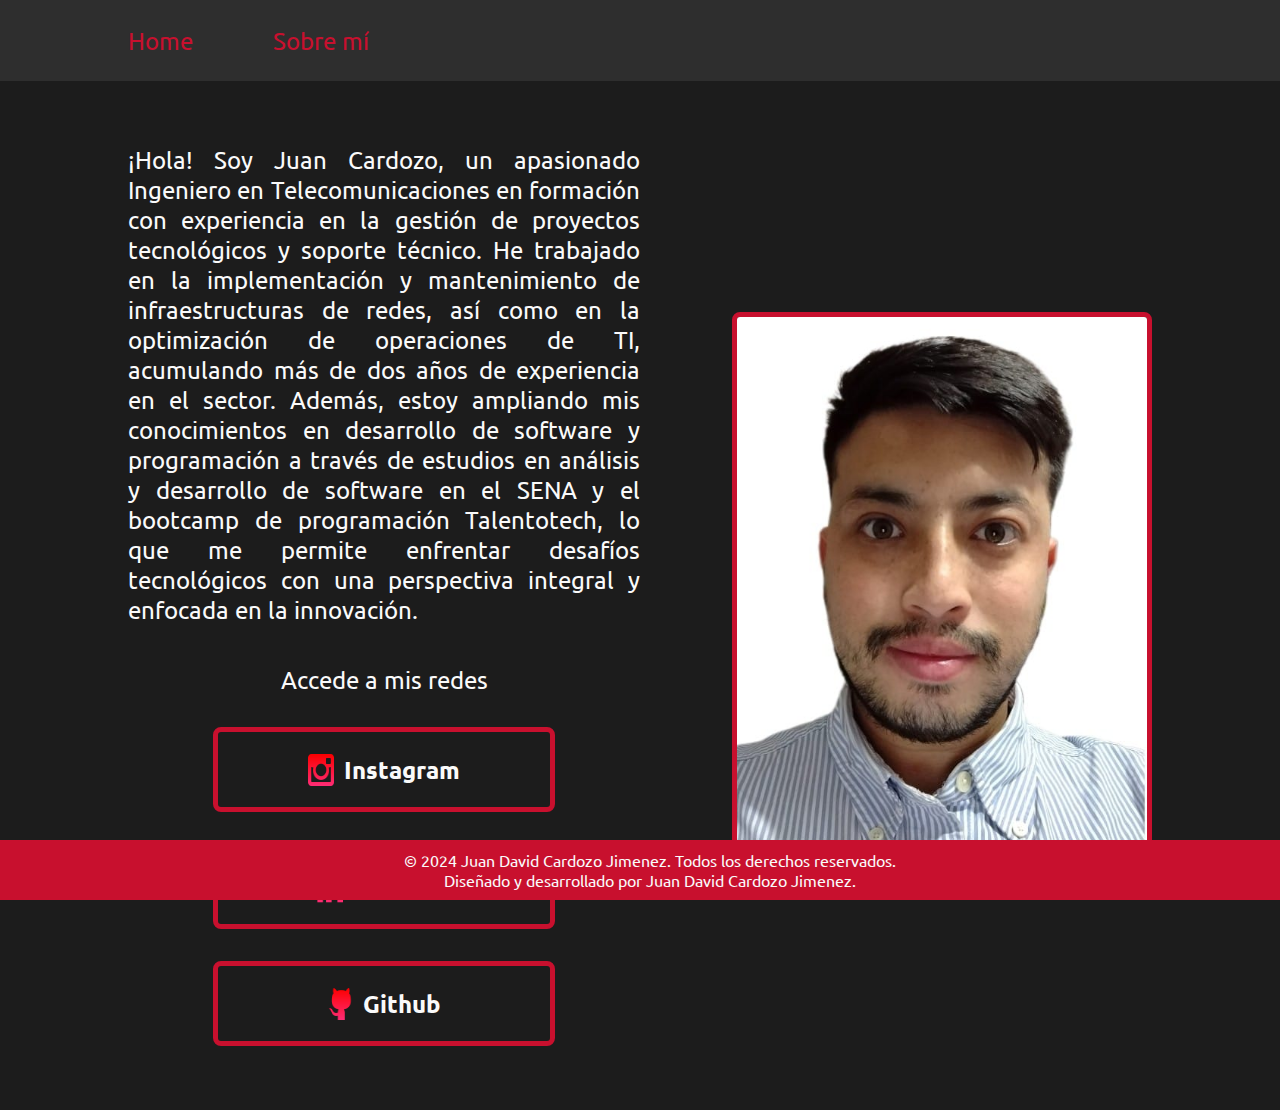
<file: index.html>
<!DOCTYPE html>
<html lang="en">
<head>
    <meta charset="UTF-8">
    <meta name="viewport" content="width=device-width, initial-scale=1.0">
    <title>Portafolio de Juan David Cardozo Jimenez</title>
    <link rel="stylesheet" href="./Styles/Style.css">

</head>
<body>
    <header class="header">
        <nav class="header__menu">
            <a href="index.html" class="header__menu__link">Home</a>
            <a href="about.html" class="header__menu__link">Sobre mí</a>
        </nav>
    </header>
    <main class="presentacion">
        <section class="presentacion__contenido">
            <p class="presentacion__contenido_texto"> ¡Hola! Soy Juan Cardozo, un apasionado Ingeniero en Telecomunicaciones en formación con experiencia en la gestión de proyectos tecnológicos y soporte técnico. He trabajado en la implementación y mantenimiento de infraestructuras de redes, así como en la optimización de operaciones de TI, acumulando más de dos años de experiencia en el sector. Además, estoy ampliando mis conocimientos en desarrollo de software y programación a través de estudios en análisis y desarrollo de software en el SENA y el bootcamp de programación Talentotech, lo que me permite enfrentar desafíos tecnológicos con una perspectiva integral y enfocada en la innovación. </p>
            <div class="presentacion__enlaces">
                <h2 class="presentacion_enlaces_subtitulo">Accede a mis redes</h2>
                <a href="https://www.instagram.com/juancardozopks/" class="presentacion__enlaces_link">
                    <img src="Assets/social3.png"> Instagram</a>
                <a href="https://www.linkedin.com/in/juan-david-cardozo-jimenez-605427b7/" class="presentacion__enlaces_link"> <img src="Assets/social2.png"> Linkedin</a>
                <a href="https://github.com/Pks77" class="presentacion__enlaces_link"> <img src="Assets/social.png"> Github</a>
            </div>     
        </section>
        <img src="Assets/foto.jpeg" alt="Foto de Juan Cardozo" class="presentacion__imagen">   
    </main>
    <footer class="diseno__derechos">
        <p>&copy; 2024 Juan David Cardozo Jimenez. Todos los derechos reservados.</p>
        <p>Diseñado y desarrollado por Juan David Cardozo Jimenez.</p>
    </footer>
</body>
</html>
</file>
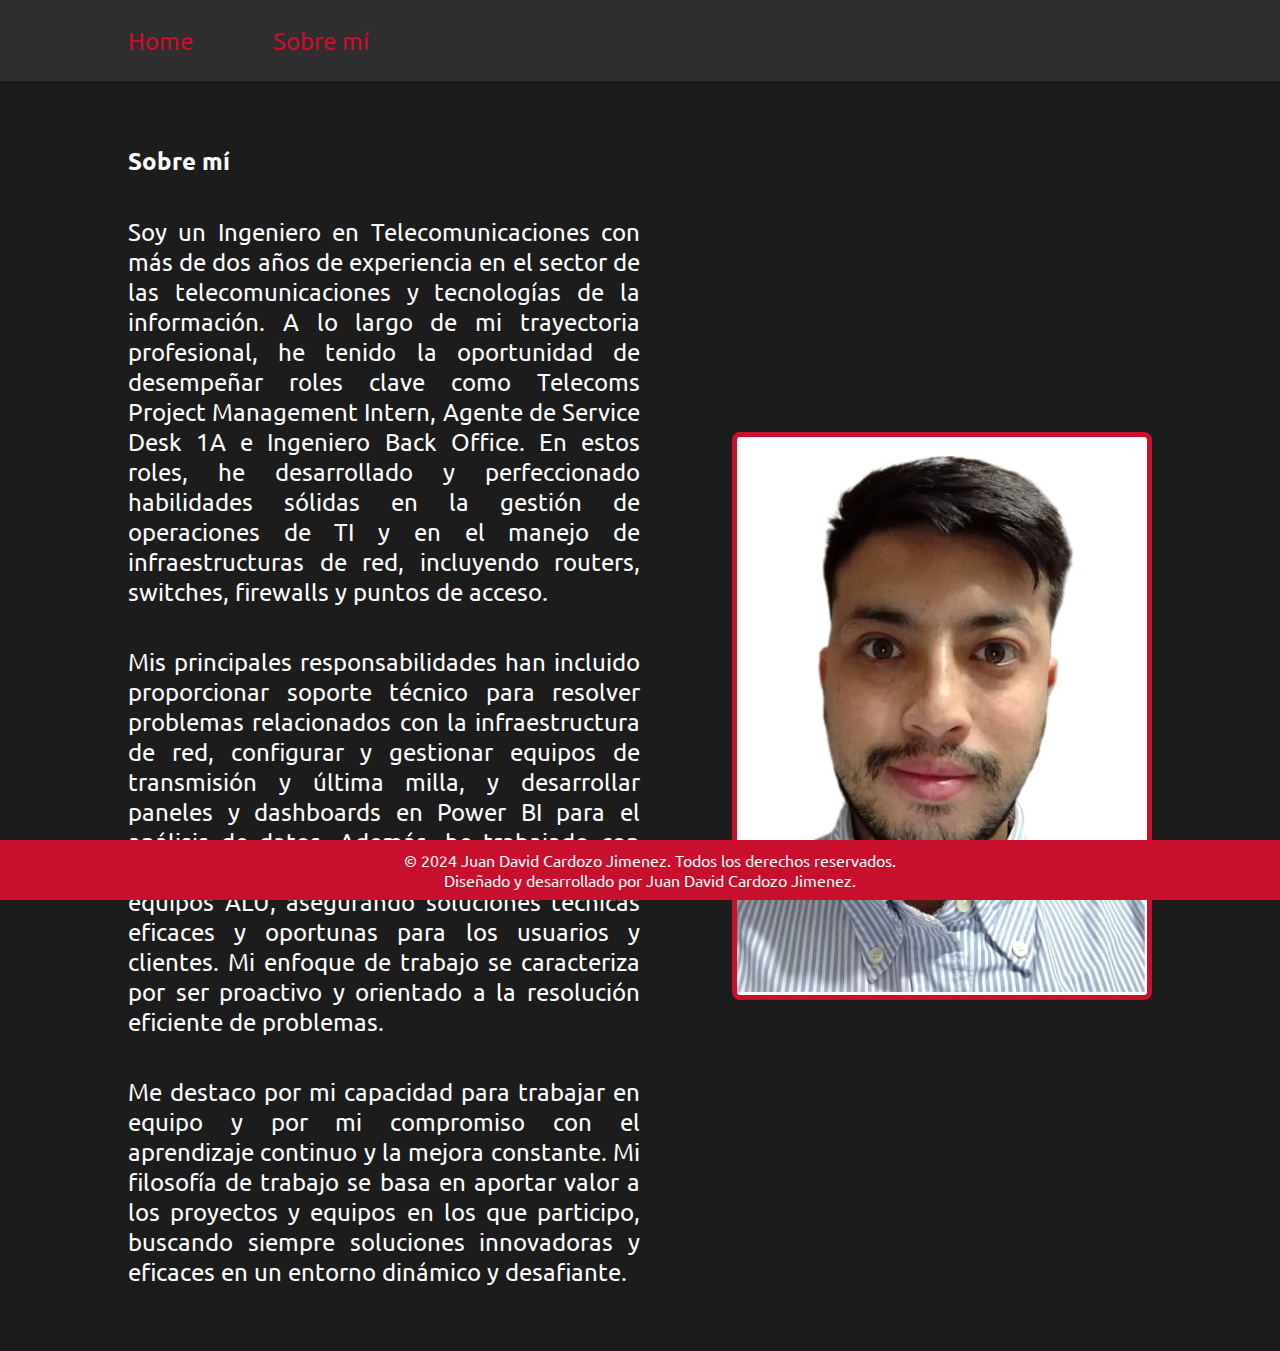
<file: about.html>
<!DOCTYPE html>
<html lang="es">
<head>
    <meta charset="UTF-8">
    <meta name="viewport" content="width=device-width, initial-scale=1.0">
    <title>Sobre mí</title>
    <link rel="stylesheet" href="./Styles/Style.css">
</head>
<body>
    <header class="header">
        <nav class="header__menu">
            <a href="index.html" class="header__menu__link">Home</a>
            <a href="about.html" class="header__menu__link">Sobre mí</a>
        </nav>
    </header>
    <main class="presentacion">
        <section class="presentacion__contenido">
            <h1 class="presentacion__contenido_texto">Sobre mí</h1>
            <p class="presentacion__contenido_texto">Soy un Ingeniero en Telecomunicaciones con más de dos años de experiencia en el sector de las telecomunicaciones y tecnologías de la información. A lo largo de mi trayectoria profesional, he tenido la oportunidad de desempeñar roles clave como Telecoms Project Management Intern, Agente de Service Desk 1A e Ingeniero Back Office. En estos roles, he desarrollado y perfeccionado habilidades sólidas en la gestión de operaciones de TI y en el manejo de infraestructuras de red, incluyendo routers, switches, firewalls y puntos de acceso.</p>
            <p class="presentacion__contenido_texto">Mis principales responsabilidades han incluido proporcionar soporte técnico para resolver problemas relacionados con la infraestructura de red, configurar y gestionar equipos de transmisión y última milla, y desarrollar paneles y dashboards en Power BI para el análisis de datos. Además, he trabajado con sistemas de radiofrecuencia microondas y equipos ALU, asegurando soluciones técnicas eficaces y oportunas para los usuarios y clientes. Mi enfoque de trabajo se caracteriza por ser proactivo y orientado a la resolución eficiente de problemas.</p>
            <p class="presentacion__contenido_texto">Me destaco por mi capacidad para trabajar en equipo y por mi compromiso con el aprendizaje continuo y la mejora constante. Mi filosofía de trabajo se basa en aportar valor a los proyectos y equipos en los que participo, buscando siempre soluciones innovadoras y eficaces en un entorno dinámico y desafiante.</p>
        </section>
        <img src="Assets/foto.jpeg" alt="Foto de Juan Cardozo" class="presentacion__imagen"> 
    </main>
    <footer class="diseno__derechos">
        <p>&copy; 2024 Juan David Cardozo Jimenez. Todos los derechos reservados.</p>
        <p>Diseñado y desarrollado por Juan David Cardozo Jimenez.</p>
    </footer>
</body>
</html>
</file>
<file: Styles/Style.css>
@import url('https://fonts.googleapis.com/css2?family=Raleway:ital,wght@0,100..900;1,100..900&family=Ubuntu:ital,wght@0,300;0,400;0,500;0,700;1,300;1,400;1,500;1,700&display=swap');

*{
    padding: 0;
    margin: 0;
}

:root {
    --color-fondo: #1C1C1C; /* Negro con un toque de gris */
    --color-primario: #C8102E; /* Rojo clásico */
    --color-secundario: #2E2E2E; /* Gris medio oscuro */
    --color-acento: #EDEDED; /* Blanco hueso */
    --color-neutro: #FAFAFA; /* Blanco casi puro para áreas de descanso visual */
}

/* Estilos básicos */
body {
    background-color: var(--color-fondo);
    color: var(--color-neutro);  
    box-sizing: border-box;
}

.header {
    background-color: var(--color-secundario);
    padding: 2% 0 2% 10%;
}

.header__menu{
    display: flex;
    gap: 80px;
}

.header__menu__link{
    font-size: 1.5rem;
    font-family: "Ubuntu", sans-serif;
    font-weight: 400;
    color: var(--color-primario);
    text-decoration: none;
}

.presentacion{
    display: flex;
    align-items: center;
    padding: 5% 10% 5% 10%; 
    justify-content: space-between;
    gap: 82px;
}

.presentacion__contenido{
    display: flex;
    flex-direction: column;
    width: 50%;
    gap: 40px;
}

.presentacion__contenido_texto{
    font-size: 1.5rem;
    font-family: "Ubuntu", sans-serif;
    text-align: justify;
}

.presentacion__enlaces{
    display: flex;
    justify-content: space-between;
    flex-direction: column;
    align-items: center;
    gap: 2rem;
}

.presentacion_enlaces_subtitulo{
    font-family: 'Ubuntu', sans-serif;
    font-size: 1.5rem;
    font-weight: 400;
}

.presentacion__enlaces_link{
    display: flex;
    justify-content: center;
    width: 65%;
    color: var(--color-neutro);
    text-decoration: none;
    text-align: center;
    padding: 21.5px 0;
    border-radius: 8px;
    border: 5px solid var(--color-primario);
    font-family: "Ubuntu", sans-serif;
    font-size: 1.5rem;
    font-weight: 600;
    gap: 10px;
}

.presentacion__enlaces_link:hover {
    background-color: var(--color-secundario);
    color: var(--color-primario);
}

.presentacion__imagen{
    border: 5px solid var(--color-primario);
    border-radius: 8px;
    width: 40%;
}

.diseno__derechos {
    background-color: var(--color-primario);
    color: var(--color-neutro);
    font-family: "Ubuntu", sans-serif;
    text-align: center;
    padding: 10px;
    position: fixed;
    bottom: 0;
    width: 100%;
    font-size: 1rem;
}

.presentacion__enlaces img{
    width: 8%;
}

@media (max-width: 1200px){

    .header{
        padding: 10%;
    }

    .header__menu{
        justify-content: center;
    }

    .presentacion{
        flex-direction: column-reverse;
        padding: 5%;
    }

    .presentacion__contenido{
        width: auto;
    }

    body{
        padding-bottom: 30%;
    }

}
</file>
